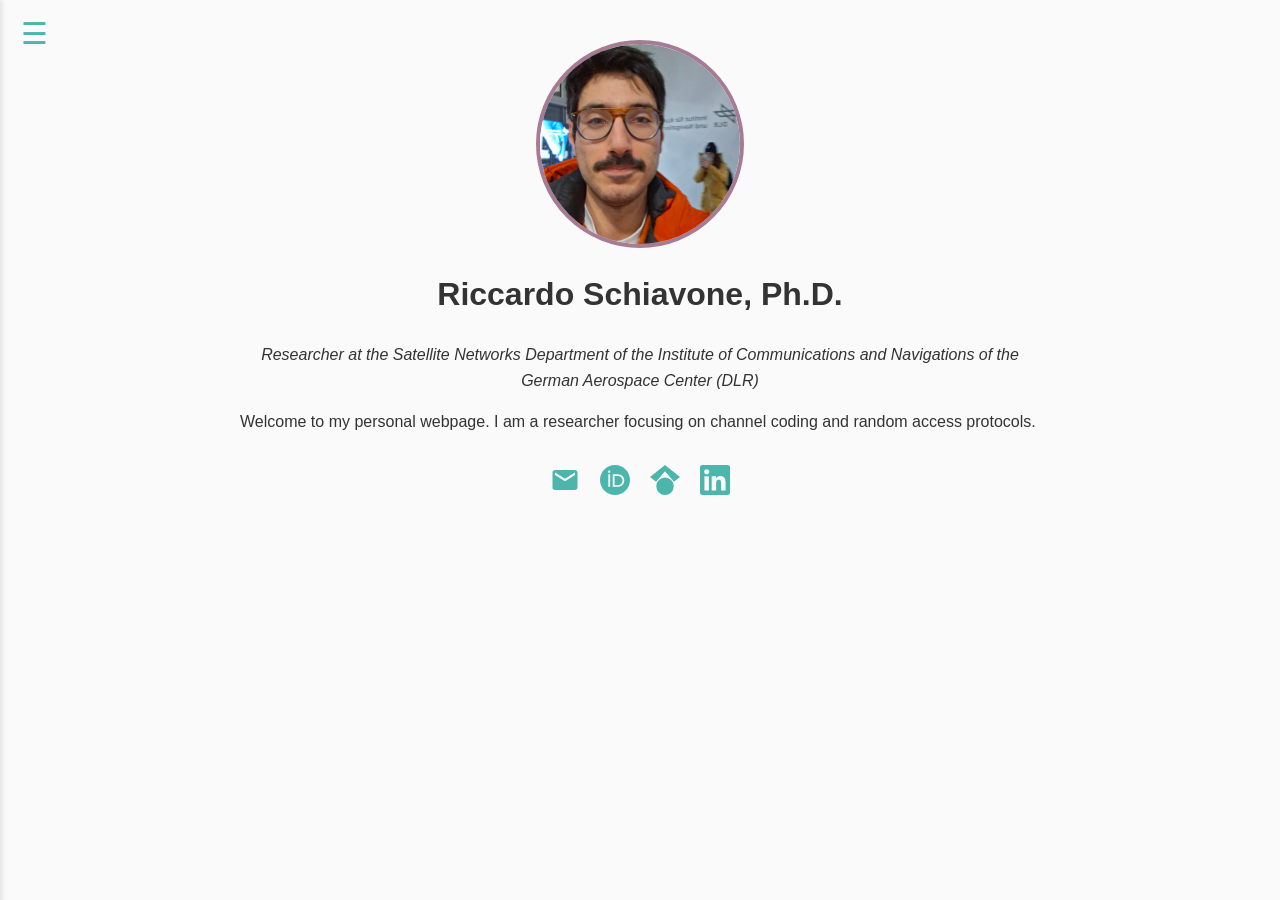
<file: index.html>
<!DOCTYPE html>
<html lang="en">
<head>
    <meta charset="UTF-8">
    <meta name="viewport" content="width=device-width, initial-scale=1.0">
    <title>Riccardo Schiavone</title>
    <link rel="stylesheet" href="style.css">
</head>
<body>

    <button class="menu-btn" onclick="toggleNav()">☰</button>

    <nav id="mySidebar" class="sidebar">
        <a href="index.html">Home</a>
        <a href="bio.html">Bio</a>
        <a href="research.html">Research Topics</a>
        <a href="publications.html">Publications</a>
        <a href="hobbies.html">Hobbies</a>
    </nav>

    <div id="main" class="main-content">
        <img src="profile.jpg" alt="Profile Picture" class="profile-pic">
        
        <h1 style="text-align: center;">Riccardo Schiavone, Ph.D.</h1>
        <p style="text-align: center; font-style: italic;">Researcher at the Satellite Networks Department of the Institute of Communications and Navigations of the German Aerospace Center (DLR)</p>
        
        <p>Welcome to my personal webpage. I am a researcher focusing on channel coding and random access protocols.</p>

        <div class="social-links">
            <a href="mailto:riccardo.schiavone@dlr.de" title="Email">
                <svg class="social-icon" viewBox="0 0 24 24" xmlns="http://www.w3.org/2000/svg">
                    <path d="M20 4H4c-1.1 0-1.99.9-1.99 2L2 18c0 1.1.9 2 2 2h16c1.1 0 2-.9 2-2V6c0-1.1-.9-2-2-2zm0 4l-8 5-8-5V6l8 5 8-5v2z"/>
                </svg>
            </a>

            <a href="https://orcid.org/0000-0002-5089-7499" target="_blank" title="ORCID">
                <svg class="social-icon" viewBox="0 0 24 24" xmlns="http://www.w3.org/2000/svg">
                    <path d="M12 0C5.372 0 0 5.372 0 12s5.372 12 12 12 12-5.372 12-12S18.628 0 12 0zM7.369 4.378c.525 0 .947.431.947.947s-.422.946-.947.946a.95.95 0 0 1-.947-.946c0-.522.422-.947.947-.947zm-.722 3.038h1.444v10.041H6.647V7.416zm3.562 0h3.9c3.712 0 5.344 2.653 5.344 5.025 0 2.578-2.016 5.025-5.325 5.025h-3.919V7.416zm1.444 1.303v7.444h2.297c3.272 0 4.022-2.484 4.022-3.722 0-2.016-1.284-3.722-4.097-3.722h-2.222z"/>
                </svg>
            </a>

            <a href="https://scholar.google.com/citations?user=l8Gt0YwAAAAJ&hl=en" target="_blank" title="Google Scholar">
                <svg class="social-icon" viewBox="0 0 24 24" xmlns="http://www.w3.org/2000/svg">
                    <path d="M12 24a7 7 0 1 1 0-14 7 7 0 0 1 0 14zm0-24L0 9.5l4.838 3.911L12 5l7.162 8.411L24 9.5 12 0z"/>
                </svg>
            </a>

            <a href="https://www.linkedin.com/in/riccardoschiavone/" target="_blank" title="LinkedIn">
                <svg class="social-icon" viewBox="0 0 24 24" xmlns="http://www.w3.org/2000/svg">
                    <path d="M20.447 20.452h-3.554v-5.569c0-1.328-.027-3.037-1.852-3.037-1.853 0-2.136 1.445-2.136 2.939v5.667H9.351V9h3.414v1.561h.046c.477-.9 1.637-1.85 3.37-1.85 3.601 0 4.267 2.37 4.267 5.455v6.286zM5.337 7.433c-1.144 0-2.063-.926-2.063-2.065 0-1.138.92-2.063 2.063-2.063 1.14 0 2.064.925 2.064 2.063 0 1.139-.925 2.065-2.064 2.065zm1.782 13.019H3.555V9h3.564v11.452zM22.225 0H1.771C.792 0 0 .774 0 1.729v20.542C0 23.227.792 24 1.771 24h20.451C23.2 24 24 23.227 24 22.271V1.729C24 .774 23.2 0 22.225 0z"/>
                </svg>
            </a>
        </div>
    </div>

    <script src="menu.js"></script>
</body>
</html>
</file>
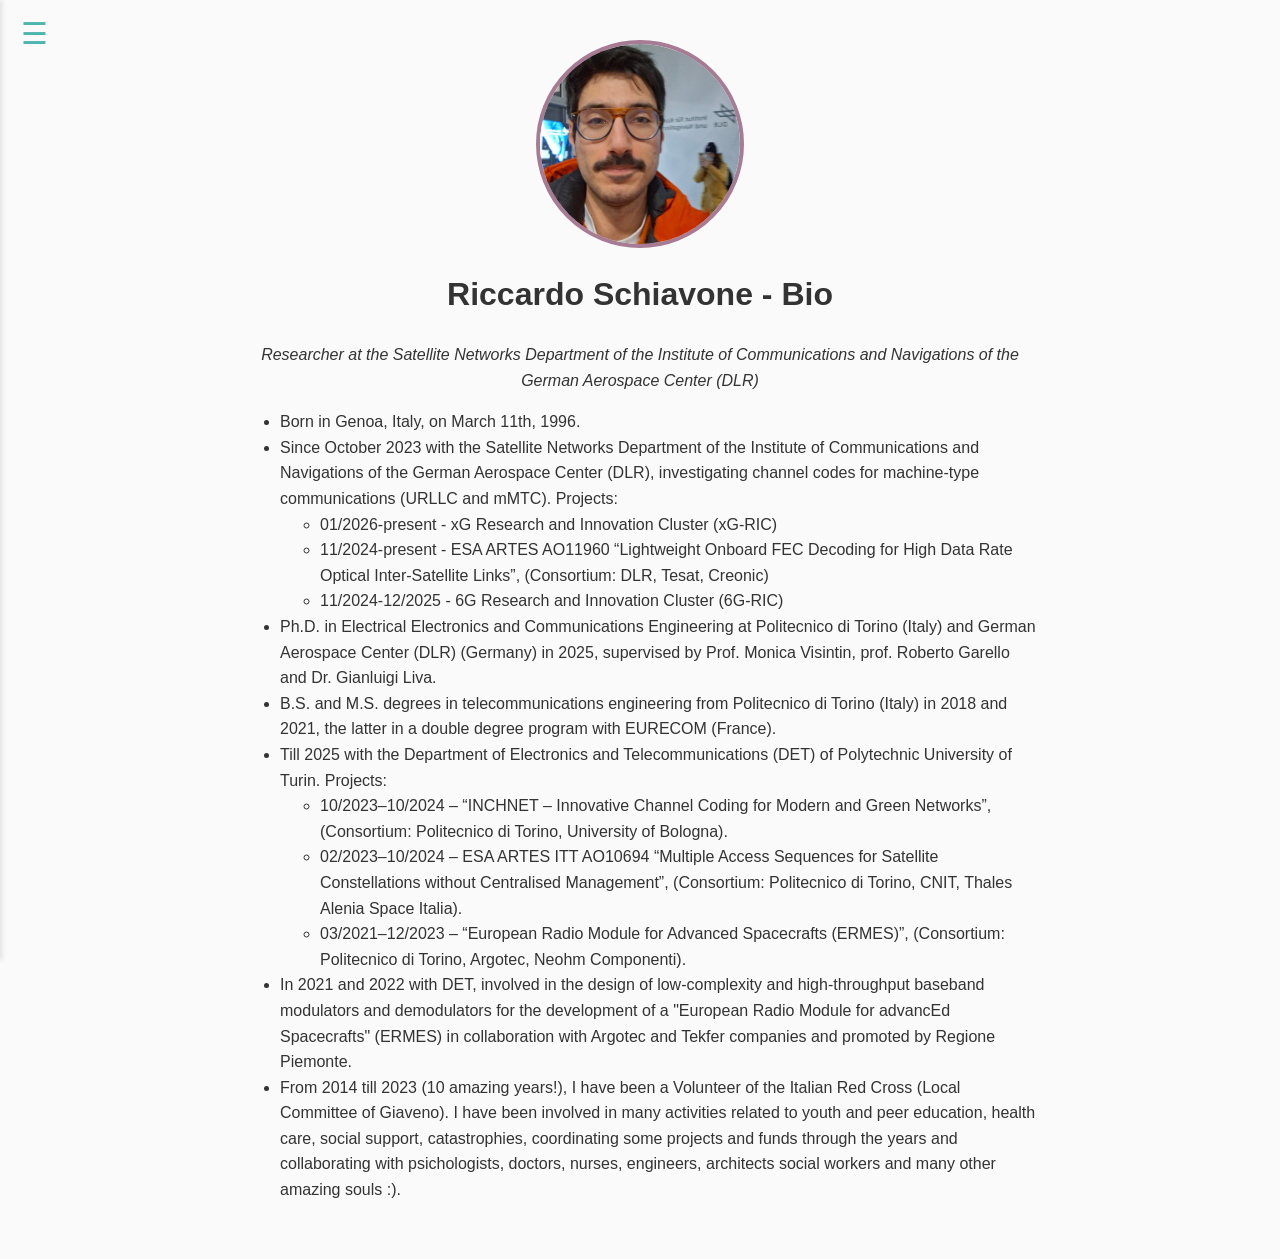
<file: bio.html>
<!DOCTYPE html>
<html lang="en">
<head>
    <meta charset="UTF-8">
    <meta name="viewport" content="width=device-width, initial-scale=1.0">
    <title>Riccardo Schiavone</title>
    <link rel="stylesheet" href="style.css">
</head>
<body>

    <button class="menu-btn" onclick="toggleNav()">☰</button>

    <nav id="mySidebar" class="sidebar">
        <a href="index.html">Home</a>
        <a href="bio.html">Bio</a>
        <a href="research.html">Research Topics</a>
        <a href="publications.html">Publications</a>
        <a href="hobbies.html">Hobbies</a>
    </nav>

    <div id="main" class="main-content">
        <img src="profile.jpg" alt="Profile Picture" class="profile-pic">
        
        <h1 style="text-align: center;">Riccardo Schiavone - Bio</h1>
        <p style="text-align: center; font-style: italic;">Researcher at the Satellite Networks Department of the Institute of Communications and Navigations of the German Aerospace Center (DLR)</p>
        
        <p>
			<ul>
				<li>Born in Genoa, Italy, on March 11th, 1996.</li>
				<li>Since October 2023 with the Satellite Networks Department of the Institute of Communications and Navigations of the German Aerospace Center (DLR), investigating channel codes for machine-type communications (URLLC and mMTC). Projects:<ul>
					<li>01/2026-present - xG Research and Innovation Cluster (xG-RIC)</li>
					<li>11/2024-present - ESA ARTES AO11960 “Lightweight Onboard FEC Decoding for High Data Rate Optical Inter-Satellite Links”, (Consortium: DLR, Tesat, Creonic)</li>
					<li>11/2024-12/2025 - 6G Research and Innovation Cluster (6G-RIC)</li>
					</ul>
				</li>
				<li>Ph.D. in Electrical Electronics and Communications Engineering at Politecnico di Torino (Italy) and German Aerospace Center (DLR) (Germany) in 2025, supervised by Prof. Monica Visintin, prof. Roberto Garello and Dr. Gianluigi Liva.</li>
				<li>B.S. and M.S. degrees in telecommunications engineering from Politecnico di Torino (Italy) in 2018 and 2021, the latter in a double degree program with EURECOM (France).</li>
				<li>Till 2025 with the Department of Electronics and Telecommunications (DET) of Polytechnic University of Turin. Projects:<ul>
					<li>10/2023–10/2024 – “INCHNET – Innovative Channel Coding for Modern and Green Networks”, (Consortium: Politecnico di Torino, University of Bologna).</li>
					<li>02/2023–10/2024 – ESA ARTES ITT AO10694 “Multiple Access Sequences for Satellite Constellations without Centralised Management”, (Consortium: Politecnico di Torino, CNIT, Thales Alenia Space Italia).</li>
					<li>03/2021–12/2023 – “European Radio Module for Advanced Spacecrafts (ERMES)”, (Consortium: Politecnico di Torino, Argotec, Neohm Componenti).</li>
					</ul>
				</li>
				<li>In 2021 and 2022 with DET, involved in the design of low-complexity and high-throughput baseband modulators and demodulators for the development of a "European Radio Module for advancEd Spacecrafts" (ERMES) in collaboration with Argotec and Tekfer companies and promoted by Regione Piemonte.</li>
				<li>From 2014 till 2023 (10 amazing years!), I have been a Volunteer of the Italian Red Cross (Local Committee of Giaveno). I have been involved in many activities related to youth and peer education, health care, social support, catastrophies, coordinating some projects and funds through the years and collaborating with psichologists, doctors, nurses, engineers, architects social workers and many other amazing souls :).</li>
			</ul>
		</p>

        
    </div>

    <script src="menu.js"></script>
</body>
</html>
</file>
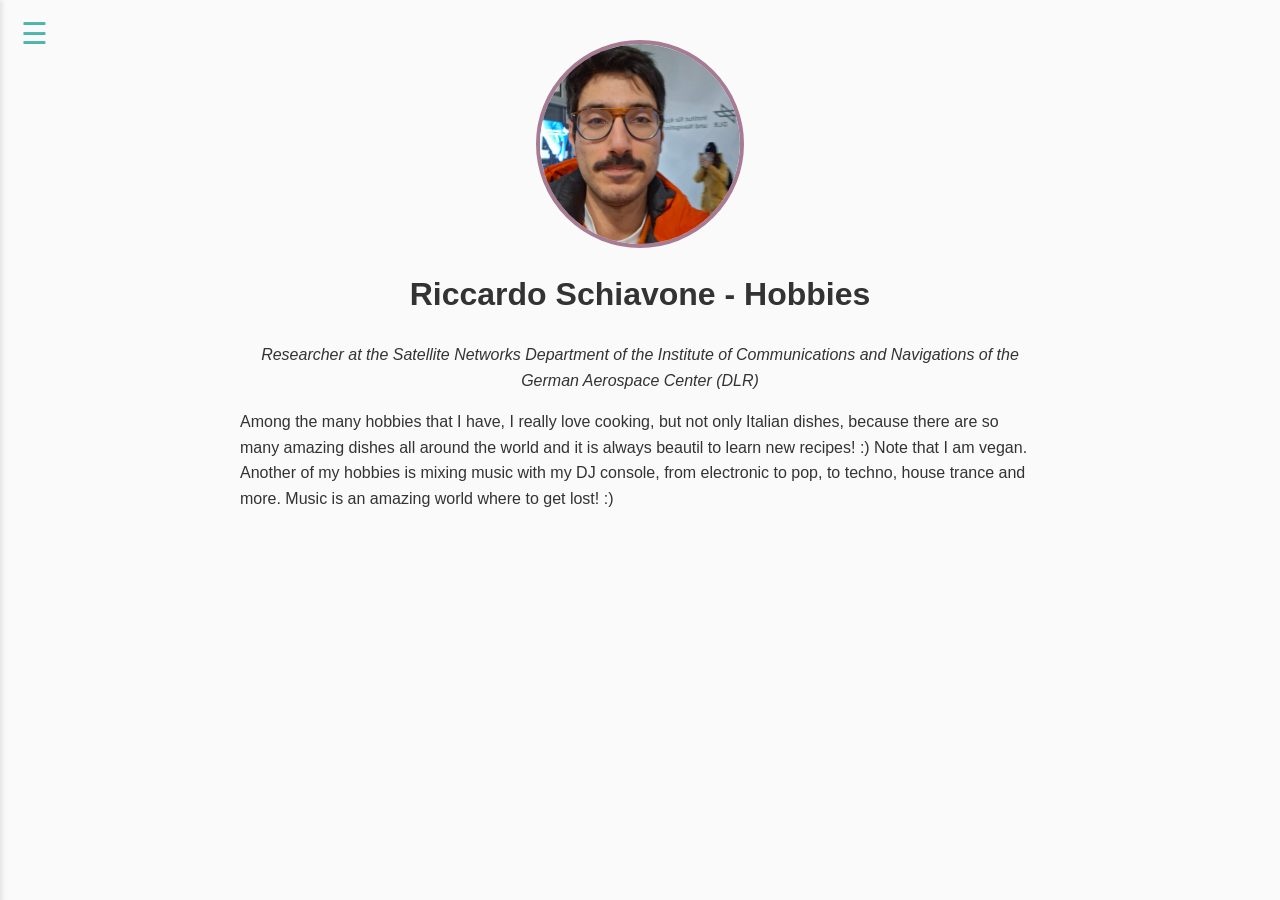
<file: hobbies.html>
<!DOCTYPE html>
<html lang="en">
<head>
    <meta charset="UTF-8">
    <meta name="viewport" content="width=device-width, initial-scale=1.0">
    <title>Riccardo Schiavone</title>
    <link rel="stylesheet" href="style.css">
</head>
<body>

    <button class="menu-btn" onclick="toggleNav()">☰</button>

    <nav id="mySidebar" class="sidebar">
        <a href="index.html">Home</a>
        <a href="bio.html">Bio</a>
        <a href="research.html">Research Topics</a>
        <a href="publications.html">Publications</a>
        <a href="hobbies.html">Hobbies</a>
    </nav>

    <div id="main" class="main-content">
        <img src="profile.jpg" alt="Profile Picture" class="profile-pic">
        
        <h1 style="text-align: center;">Riccardo Schiavone - Hobbies</h1>
        <p style="text-align: center; font-style: italic;">Researcher at the Satellite Networks Department of the Institute of Communications and Navigations of the German Aerospace Center (DLR)</p>
        
        <p>Among the many hobbies that I have, I really love cooking, but not only Italian dishes, because there are so many amazing dishes all around the world and it is always beautil to learn new recipes! :) Note that I am vegan.
		Another of my hobbies is mixing music with my DJ console, from electronic to pop, to techno, house trance and more. Music is an amazing world where to get lost! :)
		</p>
        
    </div>

    <script src="menu.js"></script>
</body>
</html>
</file>
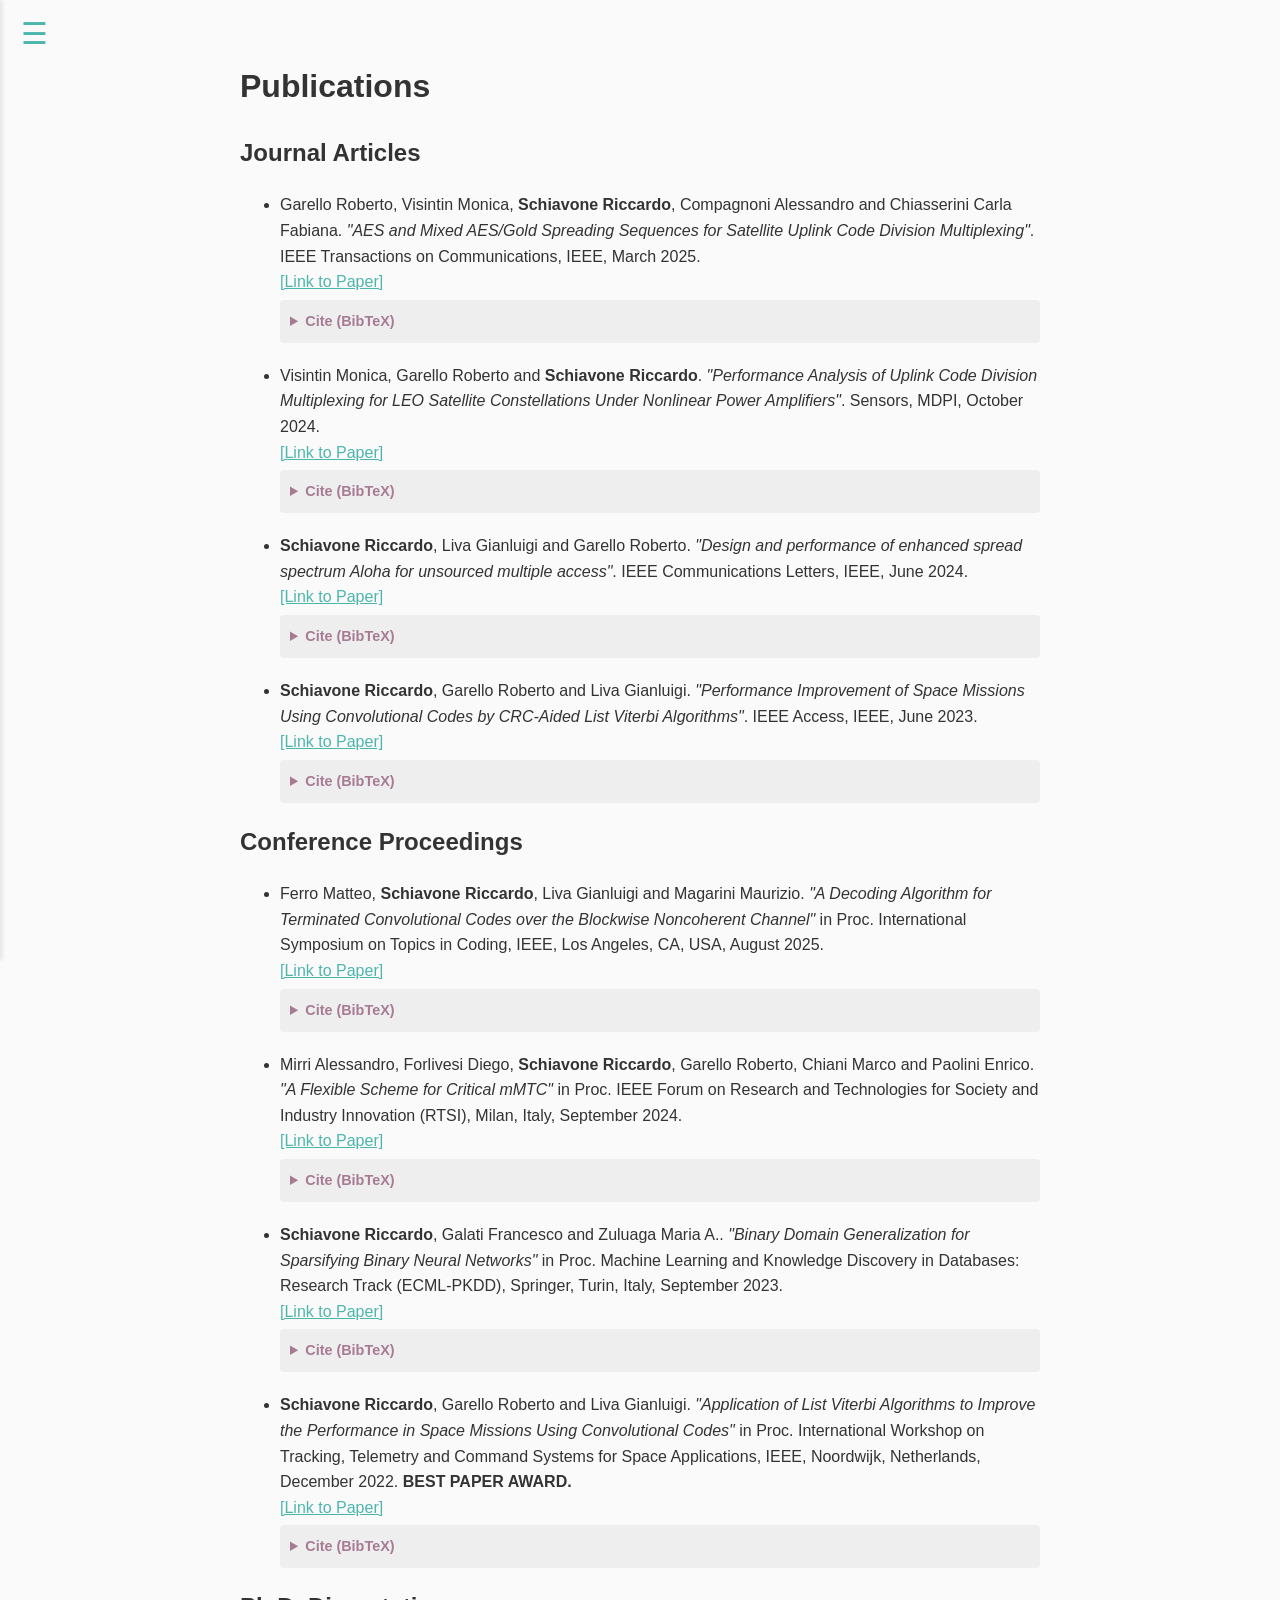
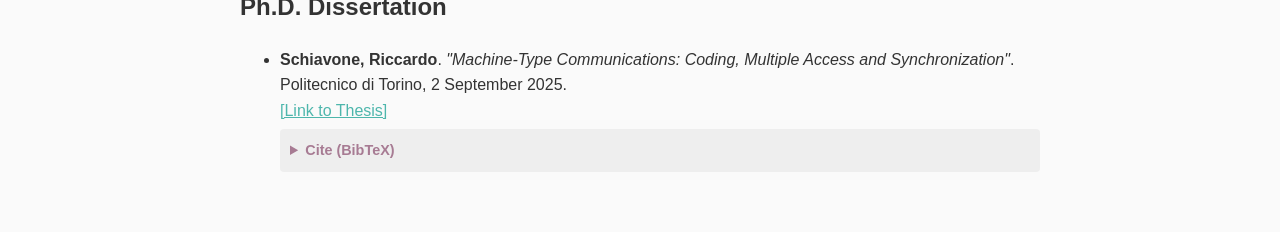
<file: publications.html>
<!DOCTYPE html>
<html lang="en">
<head>
    <meta charset="UTF-8">
    <meta name="viewport" content="width=device-width, initial-scale=1.0">
    <title>Publications - Riccardo Schiavone</title>
    <link rel="stylesheet" href="style.css">
</head>
<body>

    <button class="menu-btn" onclick="toggleNav()">☰</button>

    <nav id="mySidebar" class="sidebar">
        <a href="index.html">Home</a>
        <a href="bio.html">Bio</a>
        <a href="research.html">Research Topics</a>
        <a href="publications.html">Publications</a>
        <a href="hobbies.html">Hobbies</a>
    </nav>

    <div id="main" class="main-content">	
        <h1>Publications</h1>

        <h2>Journal Articles</h2>
        <ul>
            <li style="margin-bottom: 20px;">
                Garello Roberto, Visintin Monica, <strong>Schiavone Riccardo</strong>, Compagnoni Alessandro and Chiasserini Carla Fabiana. <em>"AES and Mixed AES/Gold Spreading Sequences for Satellite Uplink Code Division Multiplexing"</em>. IEEE Transactions on Communications, IEEE, March 2025. 
                <br>
                <a href="https://doi.org/10.1109/TCOMM.2025.3554679" target="_blank" style="color: var(--teal);">[Link to Paper]</a>
                
                <details style="margin-top: 5px; font-size: 0.9em; background: #eee; padding: 10px; border-radius: 4px;">
                    <summary style="cursor: pointer; color: var(--muted-magenta); font-weight: bold;">Cite (BibTeX)</summary>
                    <pre style="margin: 10px 0 0 0; white-space: pre-wrap; font-family: monospace;">
@article{garello2025aes,
  title={Aes and mixed aes/gold spreading sequences for satellite uplink code division multiplexing},
  author={Garello, Roberto and Visintin, Monica and Schiavone, Riccardo and Compagnoni, Alessandro and Chiasserini, Carla Fabiana},
  journal={IEEE Transactions on Communications},
  year={2025},
  publisher={IEEE}
}</pre>
                </details>
            </li>
			<li style="margin-bottom: 20px;">
                Visintin Monica, Garello Roberto and <strong>Schiavone Riccardo</strong>. <em>"Performance Analysis of Uplink Code Division Multiplexing for LEO Satellite Constellations Under Nonlinear Power Amplifiers"</em>. Sensors, MDPI, October 2024. 
                <br>
                <a href="https://doi.org/10.3390/s24216879" target="_blank" style="color: var(--teal);">[Link to Paper]</a>
                
                <details style="margin-top: 5px; font-size: 0.9em; background: #eee; padding: 10px; border-radius: 4px;">
                    <summary style="cursor: pointer; color: var(--muted-magenta); font-weight: bold;">Cite (BibTeX)</summary>
                    <pre style="margin: 10px 0 0 0; white-space: pre-wrap; font-family: monospace;">
@article{visintin2024performance,
  title={Performance Analysis of Uplink Code Division Multiplexing for LEO Satellite Constellations Under Nonlinear Power Amplifiers},
  author={Visintin, Monica and Schiavone, Riccardo and Garello, Roberto},
  journal={Sensors},
  volume={24},
  number={21},
  pages={6879},
  year={2024},
  publisher={MDPI}
}</pre>
                </details>
            </li>
			<li style="margin-bottom: 20px;">
                <strong>Schiavone Riccardo</strong>, Liva Gianluigi and Garello Roberto. <em>"Design and performance of enhanced spread spectrum Aloha for unsourced multiple access"</em>. IEEE Communications Letters, IEEE, June 2024.
                <br>
                <a href="https://doi.org/10.1109/LCOMM.2024.3412409" target="_blank" style="color: var(--teal);">[Link to Paper]</a>
                
                <details style="margin-top: 5px; font-size: 0.9em; background: #eee; padding: 10px; border-radius: 4px;">
                    <summary style="cursor: pointer; color: var(--muted-magenta); font-weight: bold;">Cite (BibTeX)</summary>
                    <pre style="margin: 10px 0 0 0; white-space: pre-wrap; font-family: monospace;">
@article{schiavone2024design,
  title={Design and performance of enhanced spread spectrum ALOHA for unsourced multiple access},
  author={Schiavone, Riccardo and Liva, Gianluigi and Garello, Roberto},
  journal={IEEE Communications Letters},
  volume={28},
  number={8},
  pages={1790--1794},
  year={2024},
  publisher={IEEE}
}</pre>
                </details>
            </li>
			<li style="margin-bottom: 20px;">
                <strong>Schiavone Riccardo</strong>, Garello Roberto and Liva Gianluigi. <em>"Performance Improvement of Space Missions Using Convolutional Codes by CRC-Aided List Viterbi Algorithms"</em>. IEEE Access, IEEE, June 2023.
                <br>
                <a href="https://doi.org/10.1109/ACCESS.2023.3283473" target="_blank" style="color: var(--teal);">[Link to Paper]</a>
                
                <details style="margin-top: 5px; font-size: 0.9em; background: #eee; padding: 10px; border-radius: 4px;">
                    <summary style="cursor: pointer; color: var(--muted-magenta); font-weight: bold;">Cite (BibTeX)</summary>
                    <pre style="margin: 10px 0 0 0; white-space: pre-wrap; font-family: monospace;">
@article{schiavone2023performance,
  title={Performance improvement of space missions using convolutional codes by CRC-aided list viterbi algorithms},
  author={Schiavone, Riccardo and Garello, Roberto and Liva, Gianluigi},
  journal={IEEE Access},
  volume={11},
  pages={55925--55937},
  year={2023},
  publisher={IEEE}
}</pre>
                </details>
            </li>
        </ul>

        <h2>Conference Proceedings</h2>
        <ul>
            <li style="margin-bottom: 20px;">
                Ferro Matteo, <strong>Schiavone Riccardo</strong>, Liva Gianluigi and Magarini Maurizio. <em>"A Decoding Algorithm for Terminated Convolutional Codes over the Blockwise Noncoherent Channel"</em> in Proc. International Symposium on Topics in Coding, IEEE, Los Angeles, CA, USA, August 2025. 
                <br>
                <a href="https://doi.org/10.1109/ISTC65386.2025.11154494" target="_blank" style="color: var(--teal);">[Link to Paper]</a>
                
                <details style="margin-top: 5px; font-size: 0.9em; background: #eee; padding: 10px; border-radius: 4px;">
                    <summary style="cursor: pointer; color: var(--muted-magenta); font-weight: bold;">Cite (BibTeX)</summary>
                    <pre style="margin: 10px 0 0 0; white-space: pre-wrap; font-family: monospace;">
@inproceedings{ferro2025decoding,
  title={A Decoding Algorithm for Terminated Convolutional Codes over the Blockwise Noncoherent Channel},
  author={Ferro, Matteo and Schiavone, Riccardo and Liva, Gianluigi and Magarini, Maurizio},
  booktitle={2025 13th International Symposium on Topics in Coding (ISTC)},
  pages={1--5},
  year={2025},
  organization={IEEE}
}</pre>
                </details>
            </li>
			<li style="margin-bottom: 20px;">
                Mirri Alessandro, Forlivesi Diego, <strong>Schiavone Riccardo</strong>, Garello Roberto, Chiani Marco and Paolini Enrico. <em>"A Flexible Scheme for Critical mMTC"</em> in Proc. IEEE Forum on Research and Technologies for Society and Industry Innovation (RTSI), Milan, Italy, September 2024. 
                <br>
                <a href="https://doi.org/10.1109/RTSI61910.2024.10761264" target="_blank" style="color: var(--teal);">[Link to Paper]</a>
                
                <details style="margin-top: 5px; font-size: 0.9em; background: #eee; padding: 10px; border-radius: 4px;">
                    <summary style="cursor: pointer; color: var(--muted-magenta); font-weight: bold;">Cite (BibTeX)</summary>
                    <pre style="margin: 10px 0 0 0; white-space: pre-wrap; font-family: monospace;">
@inproceedings{mirri2024flexible,
  title={A Flexible Scheme for Critical mMTC},
  author={Mirri, Alessandro and Forlivesi, Diego and Schiavone, Riccardo and Garello, Roberto and Chiani, Marco and Paolini, Enrico},
  booktitle={2024 IEEE 8th Forum on Research and Technologies for Society and Industry Innovation (RTSI)},
  pages={426--431},
  year={2024},
  organization={IEEE}
}</pre>
                </details>
            </li>
			<li style="margin-bottom: 20px;">
                <strong>Schiavone Riccardo</strong>, Galati Francesco and Zuluaga Maria A.. <em>"Binary Domain Generalization for Sparsifying Binary Neural Networks"</em> in Proc. Machine Learning and Knowledge Discovery in Databases: Research Track (ECML-PKDD), Springer, Turin, Italy, September 2023. 
                <br>
                <a href="https://doi.org/10.1007/978-3-031-43415-0_8" target="_blank" style="color: var(--teal);">[Link to Paper]</a>
                
                <details style="margin-top: 5px; font-size: 0.9em; background: #eee; padding: 10px; border-radius: 4px;">
                    <summary style="cursor: pointer; color: var(--muted-magenta); font-weight: bold;">Cite (BibTeX)</summary>
                    <pre style="margin: 10px 0 0 0; white-space: pre-wrap; font-family: monospace;">
@inproceedings{schiavone2023binary,
  title={Binary domain generalization for sparsifying binary neural networks},
  author={Schiavone, Riccardo and Galati, Francesco and Zuluaga, Maria A},
  booktitle={Joint European Conference on Machine Learning and Knowledge Discovery in Databases},
  pages={123--140},
  year={2023},
  organization={Springer}
}</pre>
                </details>
            </li>
			<li style="margin-bottom: 20px;">
                <strong>Schiavone Riccardo</strong>, Garello Roberto and Liva Gianluigi. <em>"Application of List Viterbi Algorithms to Improve the Performance in Space Missions Using Convolutional Codes"</em> in Proc. International Workshop on Tracking, Telemetry and Command Systems for Space Applications, IEEE, Noordwijk, Netherlands, December 2022. <strong>BEST PAPER AWARD.</strong>
                <br>
                <a href="https://doi.org/10.1109/TTC55771.2022.9975785" target="_blank" style="color: var(--teal);">[Link to Paper]</a>
                
                <details style="margin-top: 5px; font-size: 0.9em; background: #eee; padding: 10px; border-radius: 4px;">
                    <summary style="cursor: pointer; color: var(--muted-magenta); font-weight: bold;">Cite (BibTeX)</summary>
                    <pre style="margin: 10px 0 0 0; white-space: pre-wrap; font-family: monospace;">
@inproceedings{schiavone2022application,
  title={Application of list Viterbi algorithms to improve the performance in space missions using convolutional codes},
  author={Schiavone, Riccardo and Garello, Roberto and Liva, Gianluigi},
  booktitle={2022 9th International Workshop on Tracking, Telemetry and Command Systems for Space Applications (TTC)},
  pages={1--8},
  year={2022},
  organization={IEEE}
}</pre>
                </details>
            </li>
        </ul>
            
        <h2>Ph.D. Dissertation</h2>
        <ul>
            <li style="margin-bottom: 20px;">
                <strong>Schiavone, Riccardo</strong>. <em>"Machine-Type Communications: Coding, Multiple Access and Synchronization"</em>. Politecnico di Torino, 2 September 2025. 
                <br>
                <a href="https://tesidottorato.depositolegale.it/bitstream/20.500.14242/220443/1/conv_phd_thesis_schiavone_v27july2025.pdf" target="_blank" style="color: var(--teal);">[Link to Thesis]</a>
                
                <details style="margin-top: 5px; font-size: 0.9em; background: #eee; padding: 10px; border-radius: 4px;">
                    <summary style="cursor: pointer; color: var(--muted-magenta); font-weight: bold;">Cite (BibTeX)</summary>
                    <pre style="margin: 10px 0 0 0; white-space: pre-wrap; font-family: monospace;">
@phdthesis{schiavone2025phdthesis,
  title={Machine-Type Communications: Coding, Multiple Access and Synchronization},
  author={Schiavone, Riccardo},
  school={Politecnico di Torino},
  year={2025},
  month={09}
}</pre>
                </details>
            </li>
        </ul>
    </div>

    <script src="menu.js"></script>
</body>
</html>
</file>
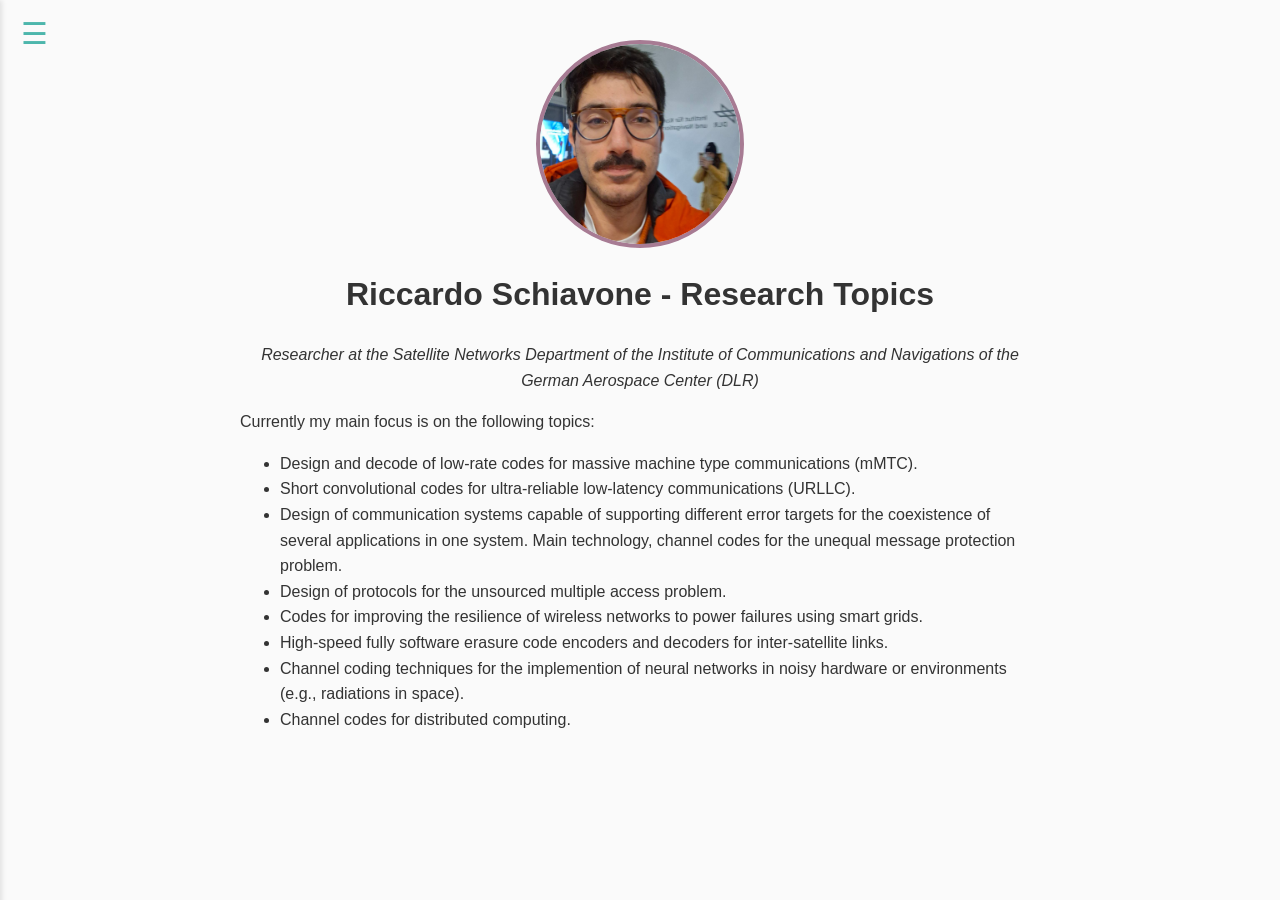
<file: research.html>
<!DOCTYPE html>
<html lang="en">
<head>
    <meta charset="UTF-8">
    <meta name="viewport" content="width=device-width, initial-scale=1.0">
    <title>Riccardo Schiavone</title>
    <link rel="stylesheet" href="style.css">
</head>
<body>

    <button class="menu-btn" onclick="toggleNav()">☰</button>

    <nav id="mySidebar" class="sidebar">
        <a href="index.html">Home</a>
        <a href="bio.html">Bio</a>
        <a href="research.html">Research Topics</a>
        <a href="publications.html">Publications</a>
        <a href="hobbies.html">Hobbies</a>
    </nav>

    <div id="main" class="main-content">
        <img src="profile.jpg" alt="Profile Picture" class="profile-pic">
        
        <h1 style="text-align: center;">Riccardo Schiavone - Research Topics</h1>
        <p style="text-align: center; font-style: italic;">Researcher at the Satellite Networks Department of the Institute of Communications and Navigations of the German Aerospace Center (DLR)</p>
        
        <p>Currently my main focus is on the following topics:
			<ul>
				<li>Design and decode of low-rate codes for massive machine type communications (mMTC).</li>
				<li>Short convolutional codes for ultra-reliable low-latency communications (URLLC).</li>
				<li>Design of communication systems capable of supporting different error targets for the coexistence of several applications in one system. Main technology, channel codes for the unequal message protection problem.</li>
				<li>Design of protocols for the unsourced multiple access problem.</li>
				<li>Codes for improving the resilience of wireless networks to power failures using smart grids.</li>
				<li>High-speed fully software erasure code encoders and decoders for inter-satellite links.</li>
				<li>Channel coding techniques for the implemention of neural networks in noisy hardware or environments (e.g., radiations in space).</li>
				<li>Channel codes for distributed computing.</li>
			</ul>
		</p>

        
    </div>

    <script src="menu.js"></script>
</body>
</html>
</file>
<file: style.css>
/* style.css */
:root {
  /* Modifica questi codici esadecimali per ottimizzare i colori */
  --teal: #4db6ac; 
  --muted-magenta: #a77b93; 
  --bg-color: #fafafa;
  --text-color: #333333;
  --sidebar-width: 250px;
}

body {
  font-family: 'Segoe UI', Tahoma, Geneva, Verdana, sans-serif;
  background-color: var(--bg-color);
  color: var(--text-color);
  margin: 0;
  padding: 0;
  line-height: 1.6;
}

/* --- Menu Laterale (Sidebar) --- */
.sidebar {
  height: 100%;
  width: var(--sidebar-width);
  position: fixed;
  z-index: 1000;
  top: 0;
  left: -250px; /* Nascosto di default */
  background-color: var(--teal);
  overflow-x: hidden;
  transition: 0.3s;
  padding-top: 60px;
  box-shadow: 2px 0 5px rgba(0,0,0,0.1);
}

.sidebar a {
  padding: 10px 15px 10px 30px;
  text-decoration: none;
  font-size: 1.2rem;
  color: white;
  display: block;
  transition: 0.2s;
}

.sidebar a:hover {
  background-color: var(--muted-magenta);
}

/* --- Pulsante Hamburger --- */
.menu-btn {
  font-size: 30px;
  cursor: pointer;
  background-color: transparent;
  color: var(--teal);
  border: none;
  position: fixed;
  top: 15px;
  left: 15px;
  z-index: 1001;
}

.menu-btn:hover {
  color: var(--muted-magenta);
}

/* --- Contenuto Principale --- */
.main-content {
  transition: margin-left .3s;
  padding: 40px 20px;
  max-width: 800px;
  margin: 0 auto; /* Centra il contenuto */
}

/* --- Foto Profilo Circolare --- */
.profile-pic {
  width: 200px;
  height: 200px;
  border-radius: 50%;
  object-fit: cover; /* Taglia l'immagine rettangolare per farla tonda, senza deformarla */
  border: 4px solid var(--muted-magenta);
  display: block;
  margin: 0 auto 20px auto;
}

/* --- Icone Social Vettoriali Aggiornate --- */
.social-links {
  text-align: center;
  margin-top: 30px;
  display: flex;       /* Allinea le icone in orizzontale */
  justify-content: center;
  gap: 20px;           /* Spazio tra un'icona e l'altra */
}

.social-icon {
  width: 30px !important;  /* Forza la dimensione a 30px */
  height: 30px !important;
  fill: var(--teal);
  transition: transform 0.2s, fill 0.2s;
}

.social-icon:hover {
  fill: var(--muted-magenta);
  transform: scale(1.1); /* Si ingrandisce leggermente al passaggio del mouse */
}

/* Rimuovi la vecchia formattazione dei link social per evitare conflitti */
.social-links a {
  text-decoration: none;
}
</file>
